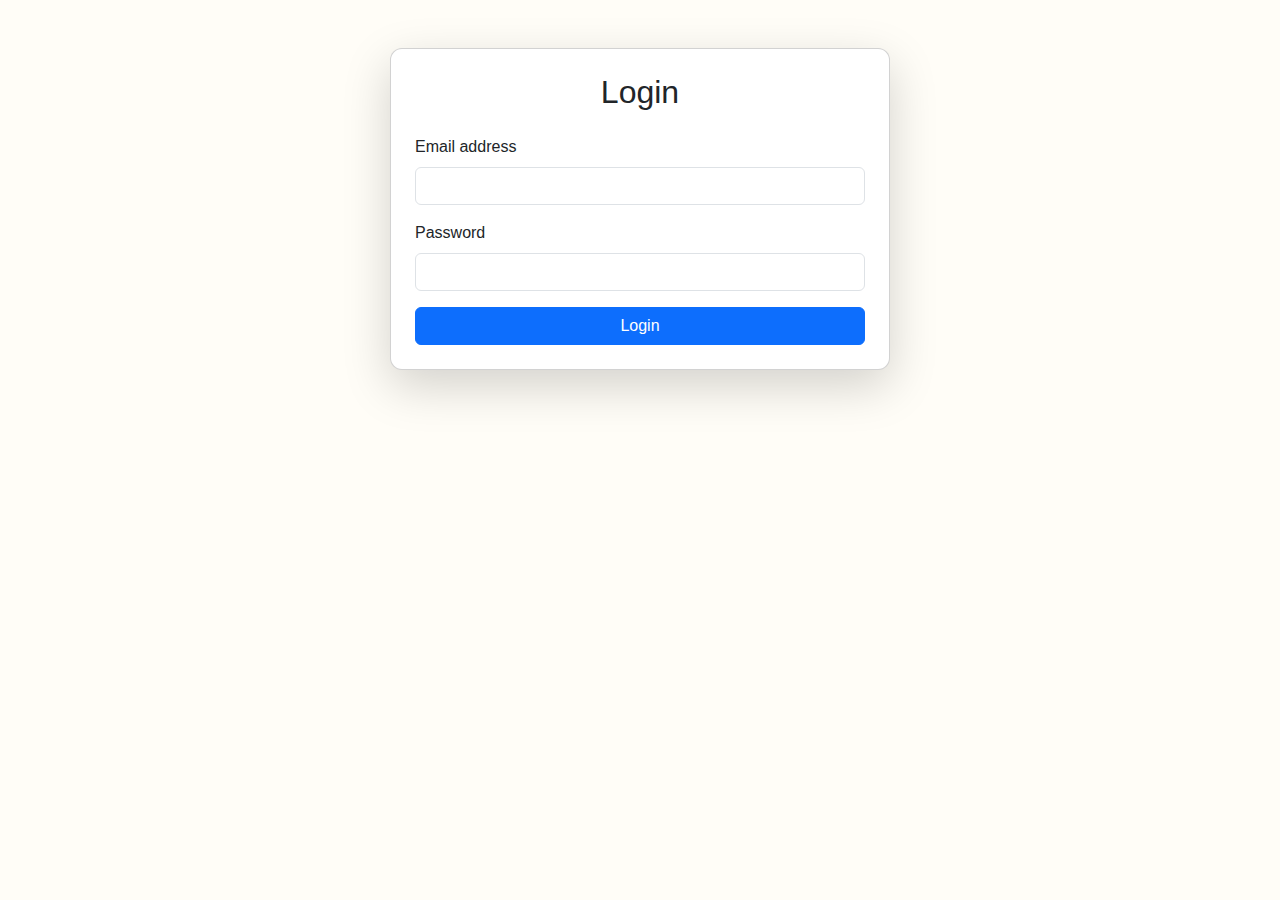
<file: front/login.html>
<!DOCTYPE html>
<html lang="en">
<head>
  <meta charset="UTF-8">
  <meta name="viewport" content="width=device-width, initial-scale=1">
  <title>Login - Taste of Home</title>
  <link href="https://cdn.jsdelivr.net/npm/bootstrap@5.3.2/dist/css/bootstrap.min.css" rel="stylesheet">
  <link href="style.css" rel="stylesheet">
</head>
<body>
  <div class="container py-5">
    <div class="card p-4 shadow-lg mx-auto" style="max-width: 500px;">
      <h2 class="text-center mb-4">Login</h2>
      <form>
        <div class="mb-3">
          <label for="email" class="form-label">Email address</label>
          <input type="email" class="form-control" id="email" required>
        </div>
        <div class="mb-3">
          <label for="password" class="form-label">Password</label>
          <input type="password" class="form-control" id="password" required>
        </div>
        <button type="submit" class="btn btn-primary w-100">Login</button>
      </form>
    </div>
  </div>
</body>
</html>
</file>
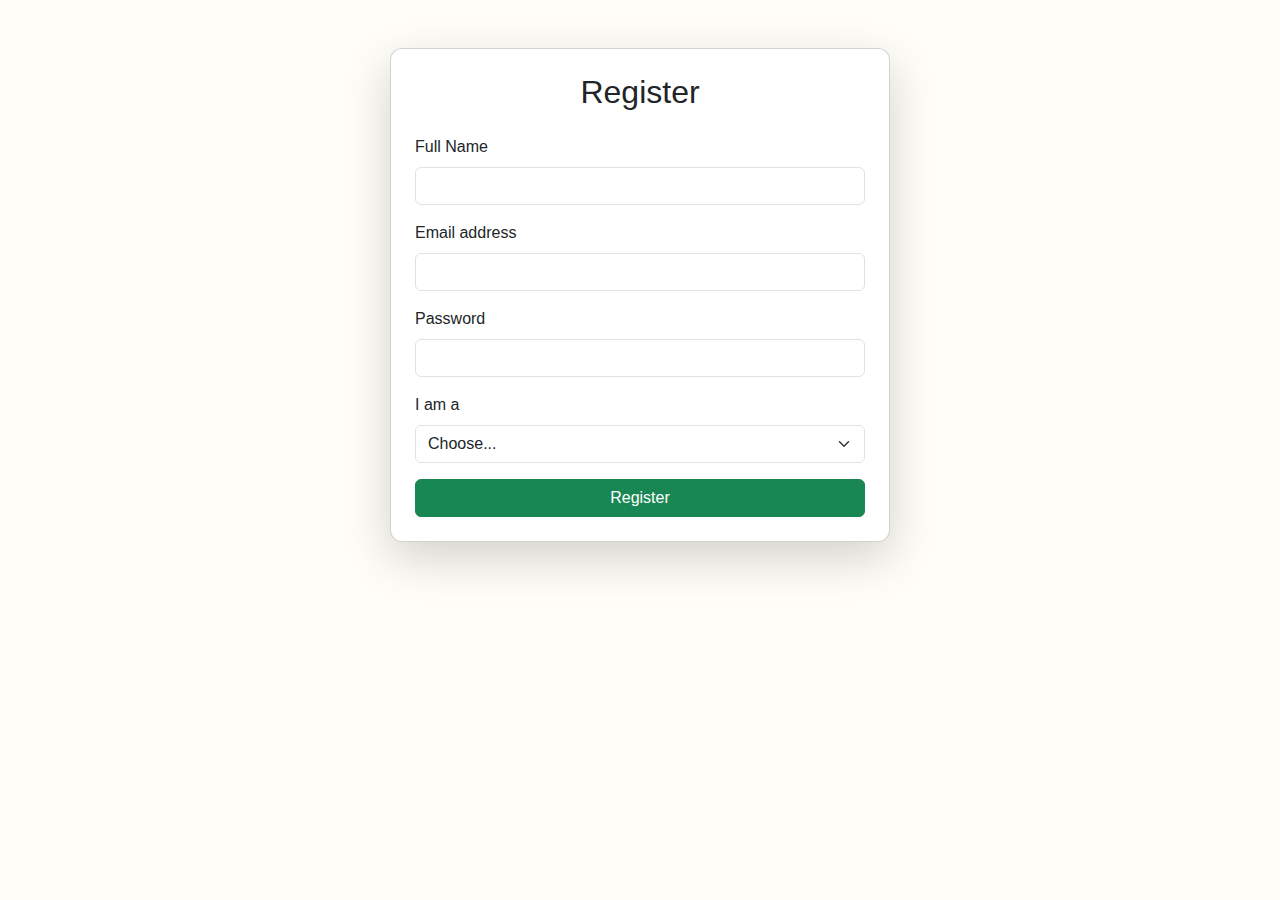
<file: front/register.html>
<!DOCTYPE html>
<html lang="en">
<head>
  <meta charset="UTF-8">
  <meta name="viewport" content="width=device-width, initial-scale=1">
  <title>Register - Taste of Home</title>
  <link href="https://cdn.jsdelivr.net/npm/bootstrap@5.3.2/dist/css/bootstrap.min.css" rel="stylesheet">
  <link href="style.css" rel="stylesheet">
</head>
<body>
  <div class="container py-5">
    <div class="card p-4 shadow-lg mx-auto" style="max-width: 500px;">
      <h2 class="text-center mb-4">Register</h2>
      <form>
        <div class="mb-3">
          <label for="name" class="form-label">Full Name</label>
          <input type="text" class="form-control" id="name" required>
        </div>
        <div class="mb-3">
          <label for="email" class="form-label">Email address</label>
          <input type="email" class="form-control" id="email" required>
        </div>
        <div class="mb-3">
          <label for="password" class="form-label">Password</label>
          <input type="password" class="form-control" id="password" required>
        </div>
        <div class="mb-3">
          <label for="role" class="form-label">I am a</label>
          <select class="form-select" id="role" required>
            <option value="">Choose...</option>
            <option value="customer">Customer</option>
            <option value="cook">Home Cook</option>
          </select>
        </div>
        <button type="submit" class="btn btn-success w-100">Register</button>
      </form>
    </div>
  </div>
</body>
</html>
</file>
<file: front/style.css>
body {
  font-family: 'Segoe UI', sans-serif;
  background-color: #fffdf7;
}

.navbar-brand {
  font-size: 1.8rem;
  transition: transform 0.3s ease-in-out;
}

.navbar-brand:hover {
  transform: scale(1.1);
}

.hero {
  background: url('https://images.unsplash.com/photo-1600891964599-f61ba0e24092?auto=format&fit=crop&w=1920&q=80') no-repeat center center;
  background-size: cover;
  height: 75vh;
  padding: 0 20px;
}

.hero .btn {
  transition: background-color 0.3s, transform 0.3s;
}

.hero .btn:hover {
  background-color: #004080;
  transform: scale(1.05);
}

.card img {
  object-fit: cover;
}

.card {
  border-radius: 0.75rem;
  transition: transform 0.3s;
}

.card:hover {
  transform: scale(1.05);
}

.card-body {
  text-align: center;
}

.search-input {
  border-radius: 30px;
  padding: 15px 25px;
  font-size: 18px;
  transition: box-shadow 0.3s, transform 0.3s;
}

.search-input:focus {
  box-shadow: 0 0 10px rgba(0, 0, 0, 0.1);
  transform: scale(1.02);
}

footer {
  margin-top: 3rem;
}

footer h5 {
  margin-bottom: 0.5rem;
}

footer a {
  text-decoration: none;
  transition: color 0.3s;
}

footer a:hover {
  color: #007bff;
}

footer ul {
  padding: 0;
}

footer ul li {
  list-style: none;
  margin-bottom: 0.5rem;
}

footer ul.list-inline li {
  display: inline-block;
  margin-right: 15px;
}
</file>
